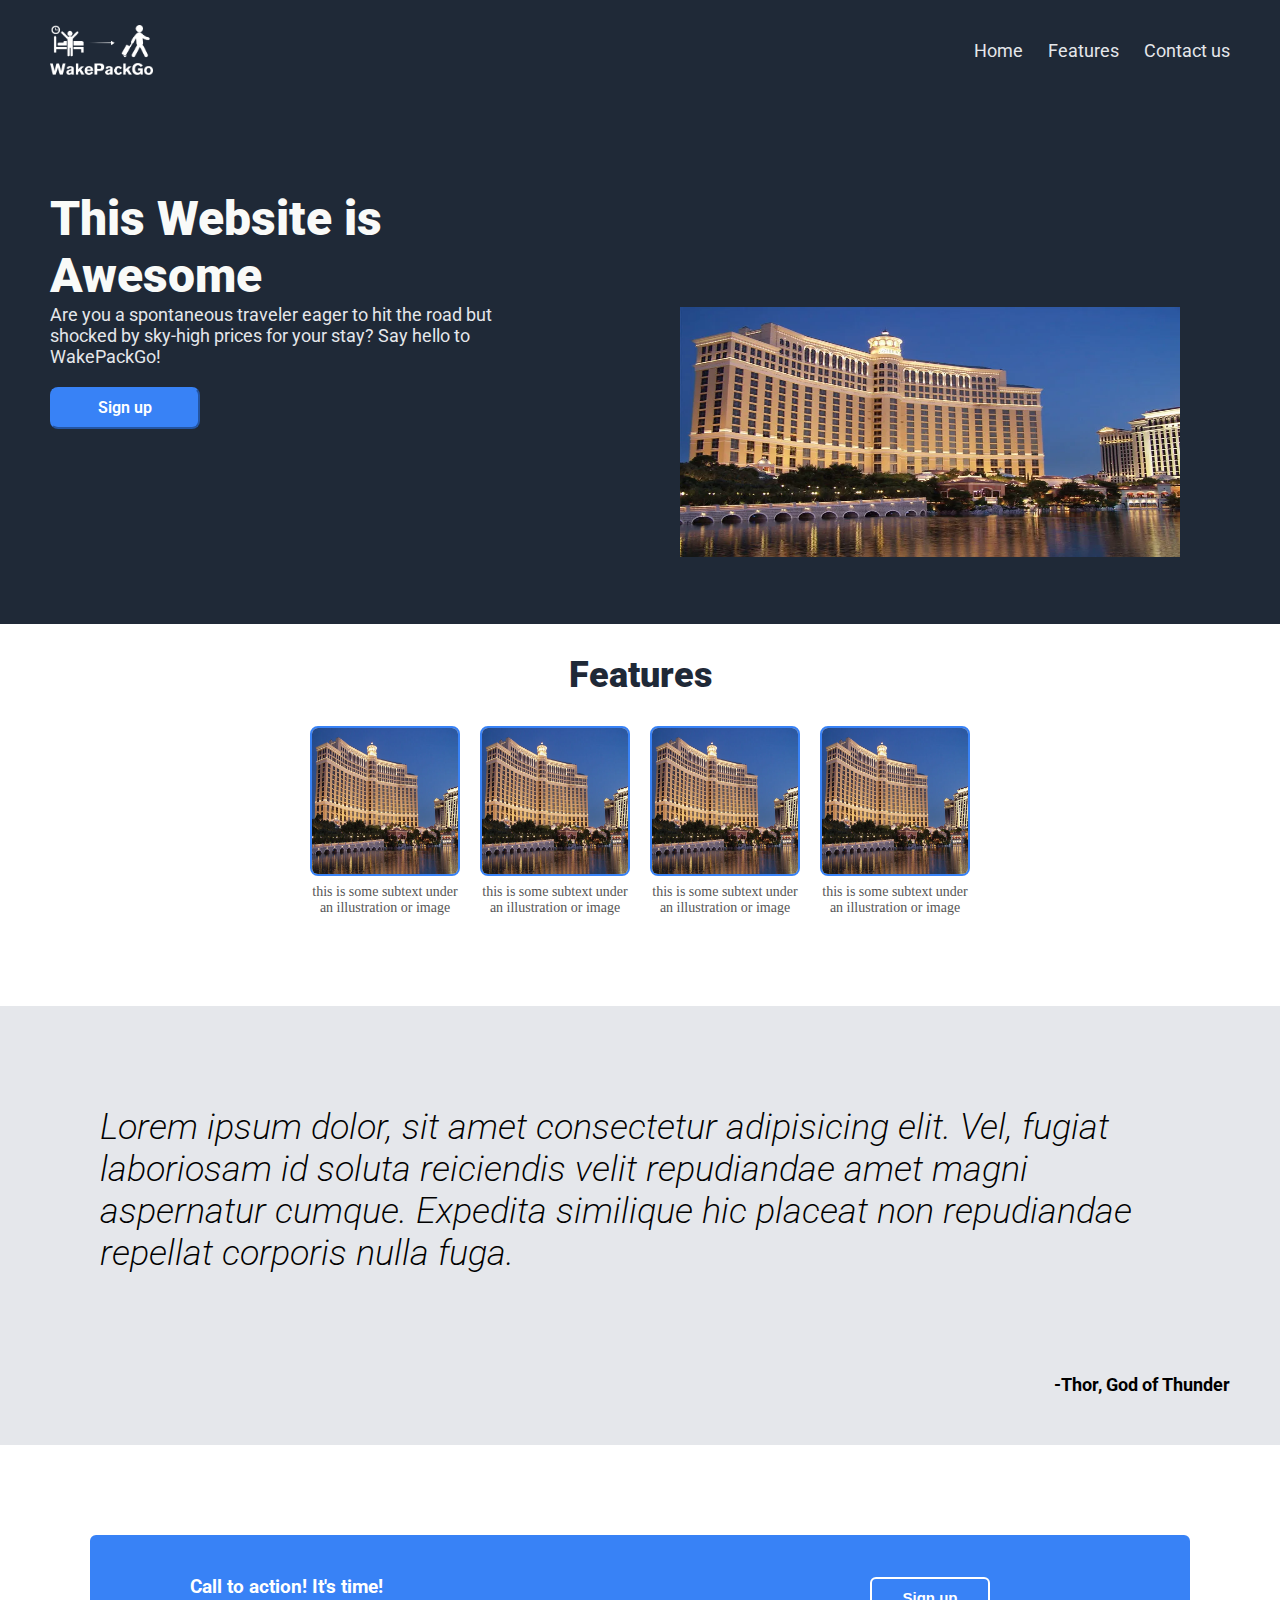
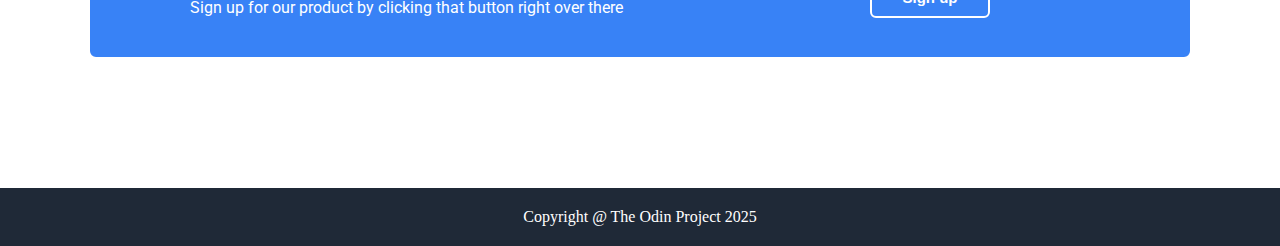
<file: landing-page/index.html>
<!DOCTYPE html>
<html lang="en">
    <head>
        <meta charset="UTF-8">
        <title>Landing Page</title>
        <link rel="stylesheet" href="style.css">
        <link rel="preconnect" href="https://fonts.googleapis.com">
        <link rel="preconnect" href="https://fonts.gstatic.com" crossorigin>
        <link href="https://fonts.googleapis.com/css2?family=Roboto:ital,wght@0,100..900;1,100..900&display=swap" rel="stylesheet">
    </head>

    <body>
        <div class="header">
            <img src="logo.png" class="img1">
            <ul class="links">
                <li>Home</li>
                <li>Features</li>
                <li>Contact us</li>
            </ul>
        </div>

        <div class="info">
            <h1>This Website is Awesome</h1>
            <p class="p1">
                Are you a spontaneous traveler eager to hit the road but shocked by sky-high prices for your stay? Say hello to WakePackGo!
            </p>
            <button class="first">Sign up</button>
            
        </div> 
        
        <img src="Casino.jpg" class="casino">
        <div class="main">
            <p class="p7">Features</p>
            <div class="features">
                <div class="feature-item">
                    <img src="Casino.jpg" class="img2">
                    <p class="subtext">this is some subtext under an illustration or image</p>
                </div>
                <div class="feature-item">
                    <img src="Casino.jpg" class="img2">
                    <p class="subtext">this is some subtext under an illustration or image</p>
                </div>
                <div class="feature-item">
                    <img src="Casino.jpg" class="img2">
                    <p class="subtext">this is some subtext under an illustration or image</p>
                </div>
                <div class="feature-item">
                    <img src="Casino.jpg" class="img2">
                    <p class="subtext">this is some subtext under an illustration or image</p>
                </div>
            </div>
        </div>
        

        <div class="review">
            <p class="p2">Lorem ipsum dolor, sit amet consectetur adipisicing elit. Vel, fugiat laboriosam id soluta reiciendis velit repudiandae amet magni aspernatur cumque. Expedita similique hic placeat non repudiandae repellat corporis nulla fuga.</p>
            <p class="p3">-Thor, God of Thunder</p>
        </div>

        <div class="action">
            <p class="p4">Call to action! It's time!</p>
            <p class="p5">Sign up for our product by clicking that button right over there</p>
            
        </div>
        <button class="second">Sign up</button>

        <div class="footer">
            <p class="p6">Copyright @ The Odin Project 2025</p>
        </div>
    </body>
</html>
</file>
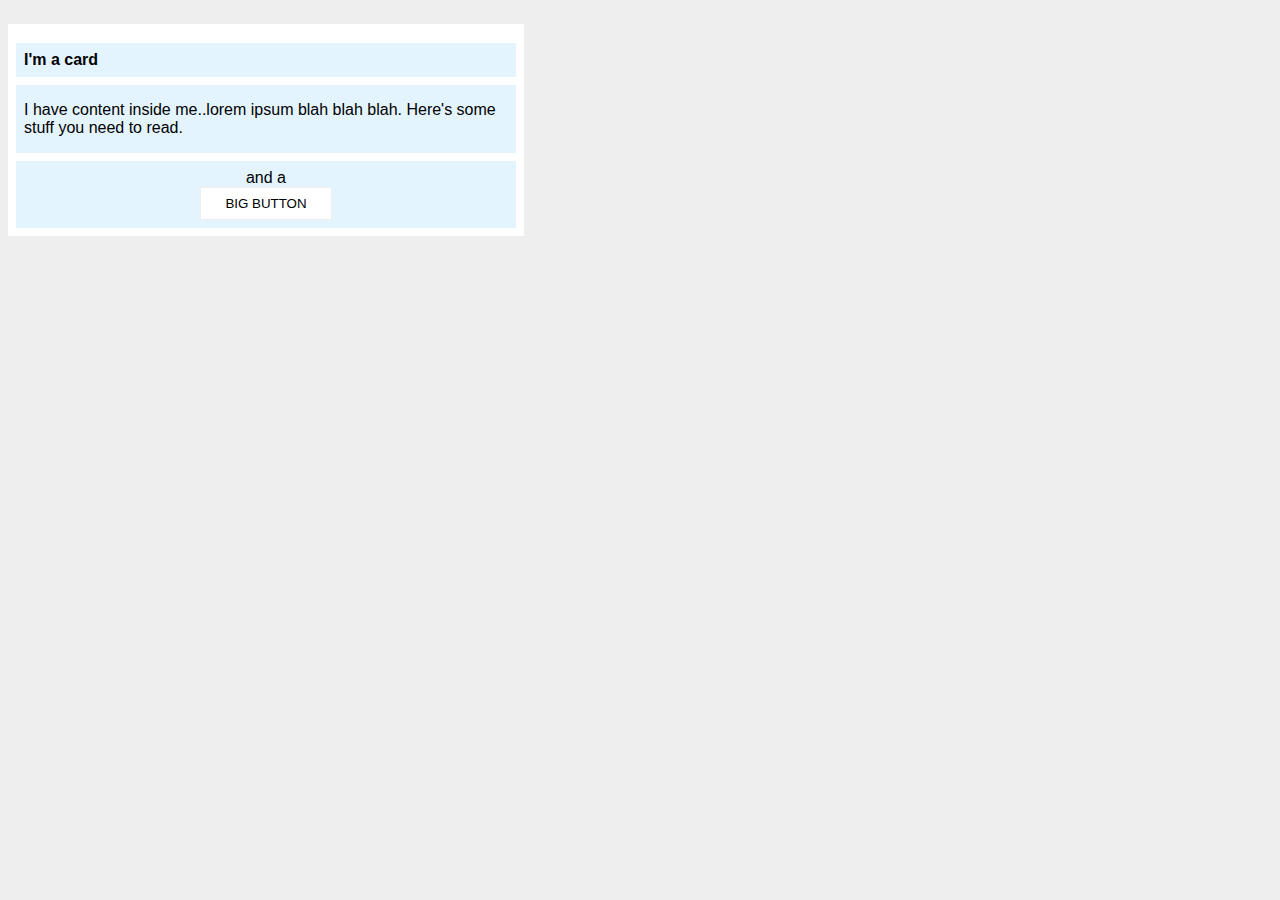
<file: foundations/block-and-inline/02-margin-and-padding-2/index.html>
<!DOCTYPE html>
<html lang="en">
  <head>
    <meta charset="UTF-8">
    <meta http-equiv="X-UA-Compatible" content="IE=edge">
    <meta name="viewport" content="width=device-width, initial-scale=1.0">
    <title>Margin and Padding exercise 2</title>
    <link rel="stylesheet" href="style.css">
  </head>
  <body>
    <div class="card">
      <h1 class="title">I'm a card</h1>
      <div class="content">I have content inside me..lorem ipsum blah blah blah. Here's some stuff you need to read.</div>
      <div class="button-container">and a<button>BIG BUTTON</button></div>
      
    </div>
  </body>
</html>
</file>
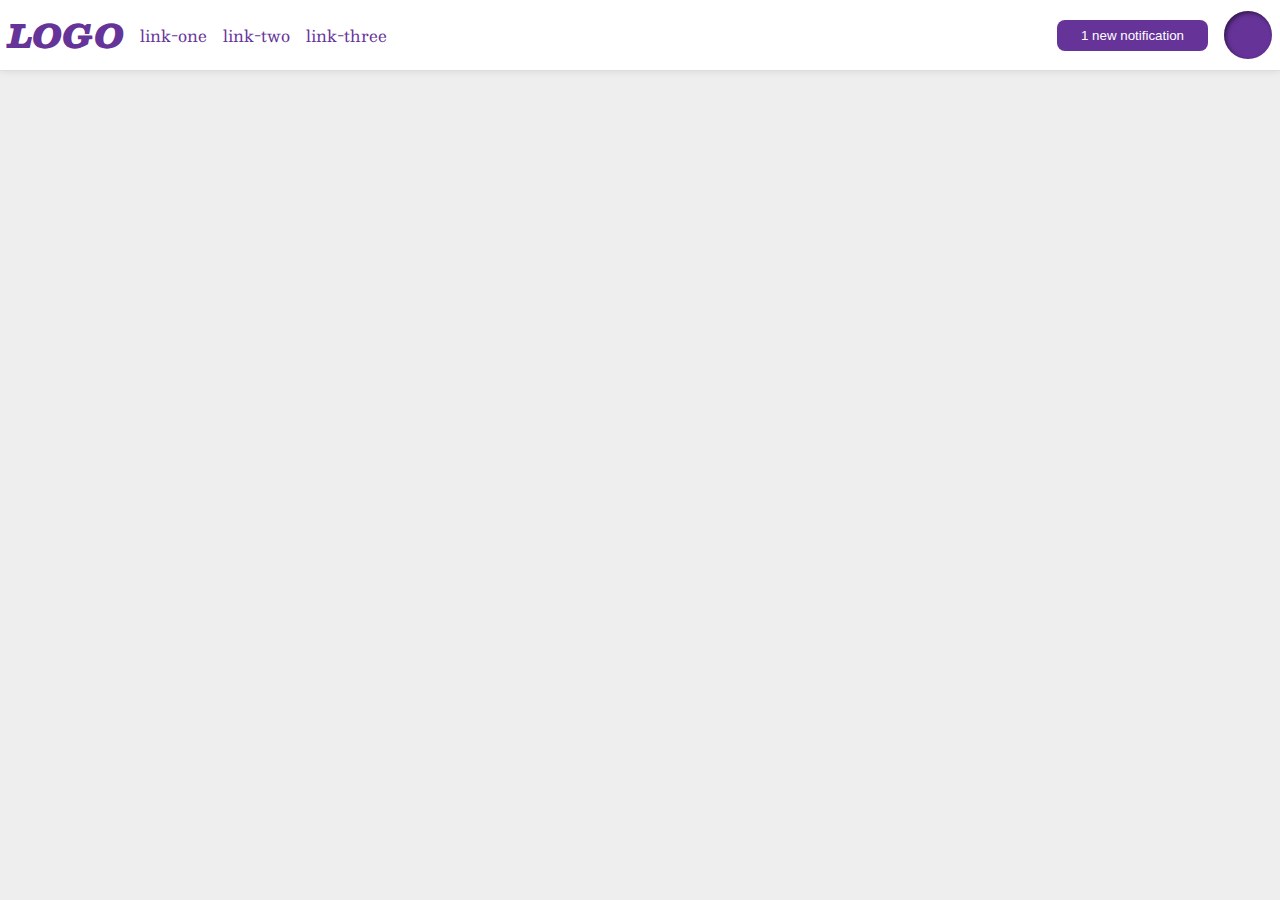
<file: foundations/flex/03-flex-header-2/index.html>
<!DOCTYPE html>
<html lang="en">
  <head>
    <meta charset="UTF-8">
    <meta http-equiv="X-UA-Compatible" content="IE=edge">
    <meta name="viewport" content="width=device-width, initial-scale=1.0">
    <title>Flex Header 2</title>
    <link rel="stylesheet" href="style.css">
  </head>
  <body>
    <div class="header">
      <div class="left">
        <div class="logo">
          LOGO
        </div>
        <ul class="links">
          <li><a href="https://google.com">link-one</a></li>
          <li><a href="https://google.com">link-two</a></li>
          <li><a href="https://google.com">link-three</a></li>
        </ul>
      </div>
      <div class="right"> 
        <button class="notifications">
          1 new notification
        </button>
        <div class="profile-image"></div>
      </div>
    </div>
  </body>
</html>
</file>
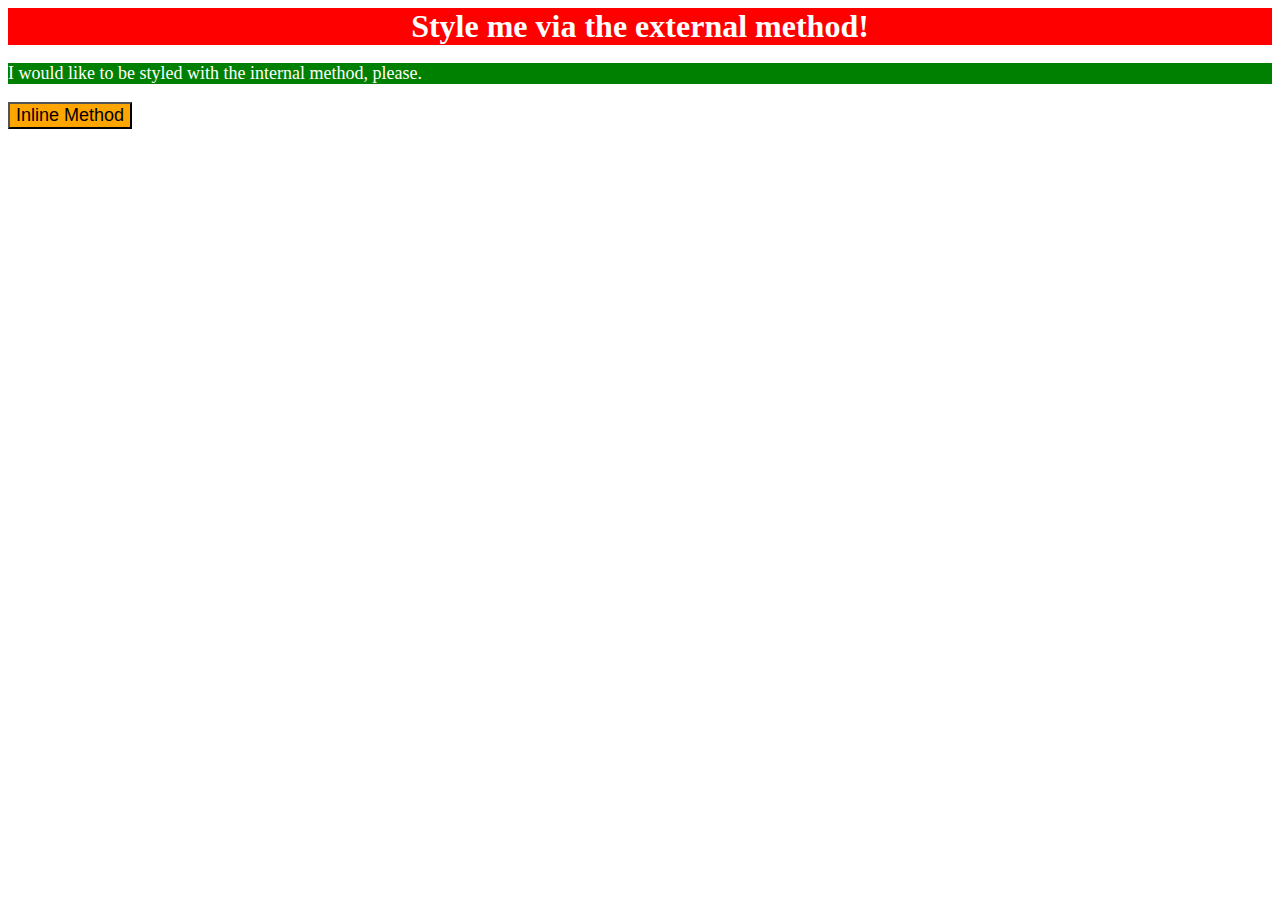
<file: foundations/intro-to-css/01-css-methods/index.html>
<!DOCTYPE html>
<html lang="en">
  <head>
    <meta charset="UTF-8">
    <meta http-equiv="X-UA-Compatible" content="IE=edge">
    <meta name="viewport" content="width=device-width, initial-scale=1.0">
    <title>Methods for Adding CSS</title>
    <style>
      p {
        color: white;
        background-color: green;
        font-size: 18px;
      }
    </style>
    <link rel="stylesheet" href="../01-css-methods/style-sheet.css">
  </head>
  <body>
    <div>Style me via the external method!</div>
    <p>I would like to be styled with the internal method, please.</p>
    <button style="background-color: orange; font-size: 18px;"> Inline Method </button>
  </body>
</html>
</file>
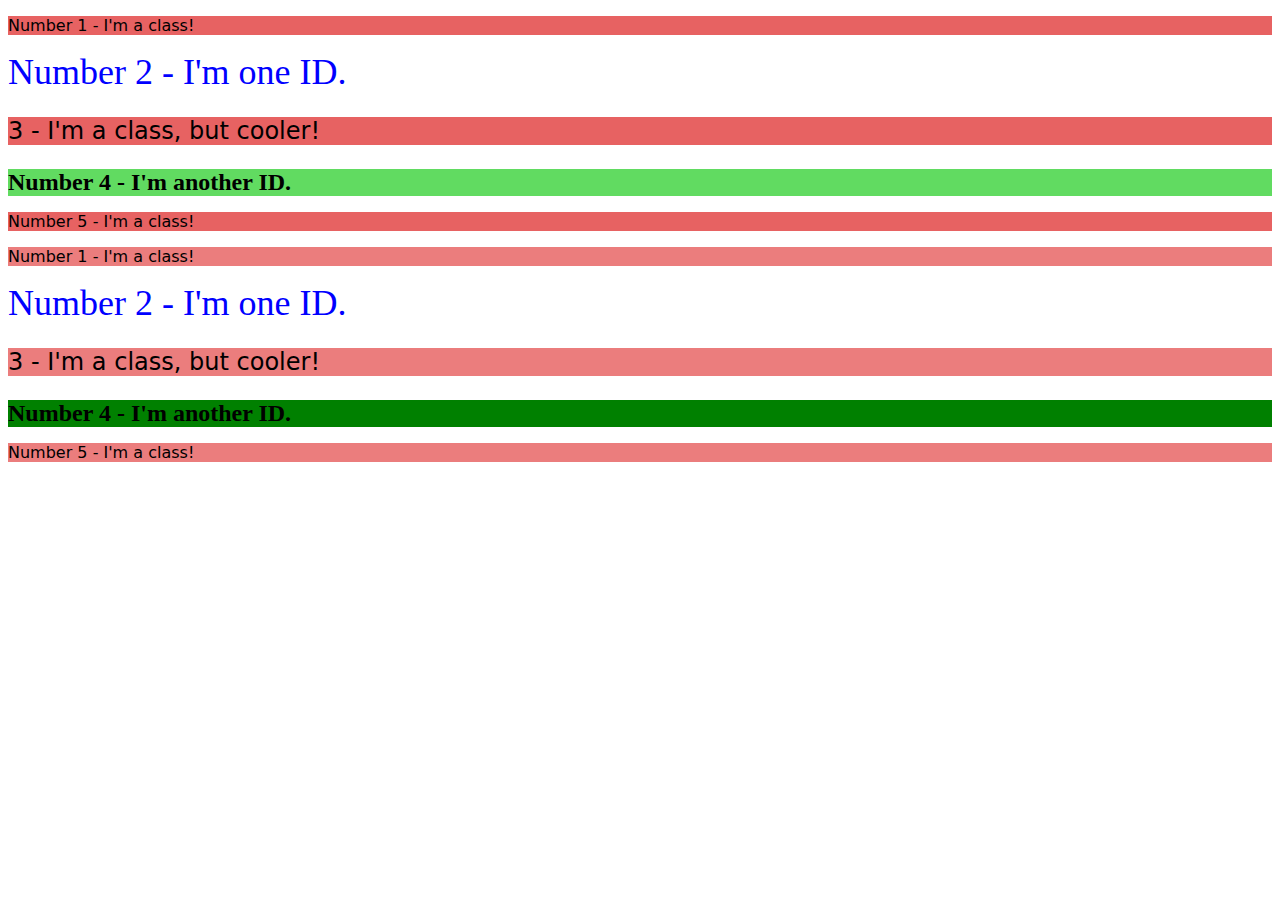
<file: foundations/intro-to-css/02-class-id-selectors/index.html>
<!DOCTYPE html>
<html lang="en">
  <head>
    <meta charset="UTF-8">
    <meta http-equiv="X-UA-Compatible" content="IE=edge">
    <meta name="viewport" content="width=device-width, initial-scale=1.0">
    <title>Class and ID Selectors</title>
    <link rel="stylesheet" href="style.css">
  </head>
  <body>
    <p>Number 1 - I'm a class!</p>
    <div id="special">Number 2 - I'm one ID.</div>
    <p ID="bro">3 - I'm a class, but cooler!</p>
    <div ID="nigga">Number 4 - I'm another ID.</div>
    <p>Number 5 - I'm a class!</p>
  </body>
</html>


  <body>
    <p class="odd">Number 1 - I'm a class!</p>
    <div ID="nigger">Number 2 - I'm one ID.</div>
    <p class="odd adjust-font-size">3 - I'm a class, but cooler!</p>
    <div ID="him" class="adjust-font-size">Number 4 - I'm another ID.</div>
    <p class="odd">Number 5 - I'm a class!</p>
  </body>
</file>
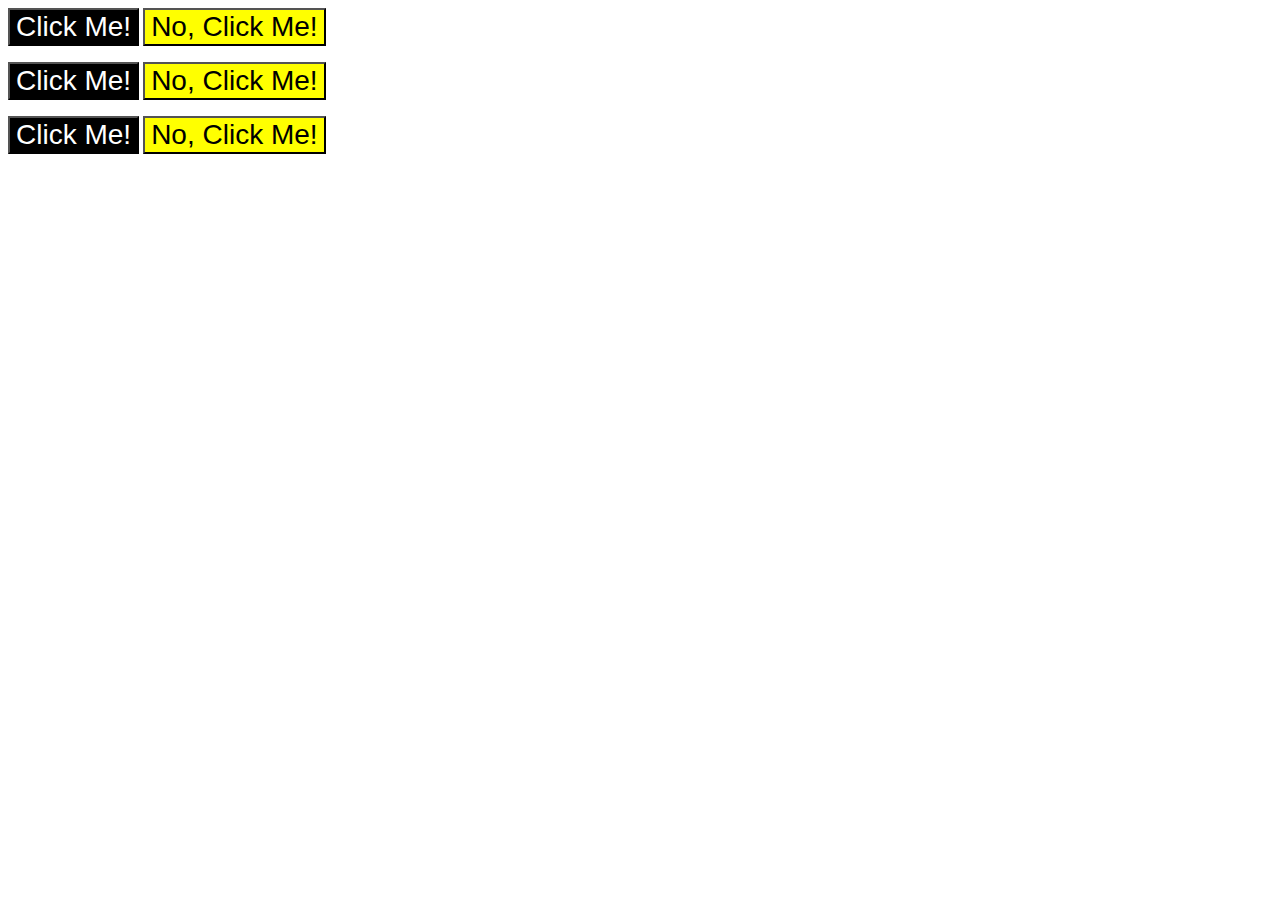
<file: foundations/intro-to-css/03-grouping-selectors/index.html>
<!DOCTYPE html>
<html lang="en">
  <head>
    <meta charset="UTF-8">
    <meta http-equiv="X-UA-Compatible" content="IE=edge">
    <meta name="viewport" content="width=device-width, initial-scale=1.0">
    <title>Grouping Selectors</title>
    <link rel="stylesheet" href="style.css">
  </head>
  <body>
    <button ID="bro">Click Me!</button>
    <button ID="sis">No, Click Me!</button>

    <p>
    <button class="btn">Click Me!</button>
    <button class="btnn">No, Click Me!</button>
    </p>

  <p>
    <button ID="brother" class="real">Click Me!</button>
    <button ID="sister" class="real">No, Click Me!</button>
  </p>

  </body>
</html>
</file>
<file: landing-page/style.css>
* {
    margin: 0;
    padding: 0;
    box-sizing: border-box;
    
}


.header {
    background-color: #1F2937;
    font-family: "Roboto", serif;
    display: flex;
    justify-content: space-between;
    align-items: center;
    width: 100%;
    padding: 15px 0;
}

.img1 {
    height: 50px;
    width: auto;
    margin: 10px;
    margin-left: 50px;
}

.links {
    list-style-type: none;
    font-size: 18px;
    color: #E5E7EB;
    display: flex;
    gap: 25px;
    margin-right: 50px;
}

.info {
    background-color: #1F2937;
    font-family: "Roboto", serif;
    margin-top: 0;
    padding-top: 90px;
    display: flex;
    justify-content: space-between;
    flex-direction: column;
    flex-wrap: wrap;
    position: relative;
    padding-bottom: 175px;
    
}

h1 {
    font-size: 48px;
    color: #F9FAF8;
    font-weight: 900;
    margin-left: 50px;
    max-width: 400px;
}

.p1 {
    font-size: 18px;
    color: #E5E7EB;
    margin-left: 50px;
    padding-bottom: 20px;
    max-width: 500px;
    

}

.casino {
    width: 500px;
    height: 250px;
    position: absolute;
    top: 48%;
    right: 100px;
    transform: translateY(-50%);
    display: flex;
    flex-shrink: 1;

}

.first {
    max-width: 150px;
    max-height: auto;
    margin-left: 50px;
    margin-bottom: 20px;
    padding: 10px;
    display: flex;
    flex-direction: row !important; 
    font-family: "Roboto", serif;
    color: white;
    font-weight: 600;
    justify-content: center;
    align-items: center;
    font-size: 15.5px;
    border-radius: 8px;
    border-color: #3882F6;
    


}

button {
    background-color: #3882F6;
}

.p7 {
    font-size: 36px;
    color: #1F2937;
    font-weight: 900;
    font-family: "Roboto", serif;
    text-align: center;
    margin: 30px;
}

.image {
    display: flex;
    justify-content: center;
    gap: 20px;
}

.main {
    text-align: center;
}

.p7 {
    font-size: 36px;
    font-weight: 900;
    color: #1F2937;
}

.features {
    display: flex;
    justify-content: center;
    gap: 20px; 
    margin-top: 20px;
}

.feature-item {
    display: flex;
    flex-direction: column;
    align-items: center;
    width: 150px; 
}

.img2 {
    border: 2px solid #3882F6;
    border-radius: 8px;
    height: 150px;
    width: 150px;
}

.subtext {
    font-size: 14px;
    text-align: center;
    margin-top: 8px;
    color: #555;
}

.review {
    background-color: #E5E7EB;
    margin-top: 90px;

}

.p2 {
    font-size: 36px;
    font-weight: 250;
    font-style: italic;
    font-family: "Roboto", serif;
    padding: 100px;
    margin-top: 20px;
    
}

.p3 {
    text-align: right; /* Aligns text to the right */
    font-weight: 700;
    font-family: "Roboto", serif;
    padding-right: 50px; /* Adjusts spacing to match image */
    margin-bottom: 10px;
    padding-bottom: 50px;
    font-size: 18px;
    
}

.action {
    border: 20px solid #3882F6;
    border-radius: 6px;
    background-color: #3882F6;
    font-family: "roboto", serif;
    margin: 90px;
    display: flex;
    color: white;
    flex-direction: column;
    position: relative;
}

.p4 {
    font-weight: 700;
    margin-top: 20px;
    margin-left: 80px;
    font-size: 19px;

}

.p5 {
    margin-bottom: 20px;
    margin-left: 80px;
    font-size: 16px;
}

.second {
    position: relative;
    bottom: 170px;
    left: 870px;
    border: 2px solid white;
    padding: 10px;
    color: white;
    border-radius: 6px;
    width: 120px;
    font-weight: 700;
    font-size: 15px;
    

}

.footer {
    background-color: #1F2937;
    color: white;
    padding: 20px;
    text-align: center;
    font-family: serif;
}

.second:hover {
    box-shadow: 0 2px 8px rgba(0, 0, 0, 0.2)
}
</file>
<file: foundations/block-and-inline/02-margin-and-padding-2/style.css>
body {
  background: #eee;
  font-family: sans-serif;
}

.card {
  width: 500px;
  background: #fff;
  margin: 16px auto;
  display: inline-block;
  padding: 8px;
}

.title {
  background: #e3f4ff;
  font-size: 16px;
  margin-bottom: 8px;
  padding: 8px;
}

.content {
  background: #e3f4ff;
  margin-bottom: 8px;
  padding-top: 16px;
  padding-bottom: 16px;
  padding-left: 8px;
  padding-right: 8px;
}

.button-container {
  background: #e3f4ff;
  text-align: center;
  padding: 8px;
}
 

button {
  background: white;
  border: 1px solid #eee;
  display: block;
  margin: 0 auto;
  padding: 8px 24px;
  
}
</file>
<file: foundations/flex/03-flex-header-2/style.css>
/* this is some magical font-importing.  
you'll learn about it later. */
@import url('https://fonts.googleapis.com/css2?family=Besley:ital,wght@0,400;1,900&display=swap');

body {
  margin: 0;
  background: #eee;
  font-family: Besley, serif;

}

.header {
  background: white;
  border-bottom: 1px solid #ddd;
  box-shadow: 0 0 8px rgba(0,0,0,.1);
  display: flex;
  padding: 8px;
  justify-content: space-between;
}

.profile-image {
  background: rebeccapurple;
  box-shadow: inset 2px 2px 4px rgba(0,0,0,.5);
  border-radius: 50%;
  width: 48px;
  height: 48px;
}

.logo {
  color: rebeccapurple;
  font-size: 32px;
  font-weight: 900;
  font-style: italic;
}

button {
  border: none;
  border-radius: 8px;
  background: rebeccapurple;
  color: white;
  padding: 8px 24px;
}

a {
  /* this removes the line under our links */
  text-decoration: none;
  color: rebeccapurple;
}

ul {
  list-style-type: none;
  display: flex;
  margin: 0;
  padding: 0;
  gap: 16px;
}

.left, .right {
  display: flex;
  align-items: center;
  gap: 16px;
}
</file>
<file: foundations/intro-to-css/01-css-methods/style-sheet.css>
div {
    color: white;
    background-color: red;
    font-size: 32px;
    text-align: center;
    font-weight: 700;
}
</file>
<file: foundations/intro-to-css/02-class-id-selectors/style.css>
p {
    background-color: #e76262;
    font-family:Verdana, "DejaVu Sans", sans-serif;
}

#special {
    color: #0000ff;
    font-size: 36px;
}

#bro {
    font-size: 24px;
}

#nigga {
    background-color: rgb(97, 219, 97);
    font-size: 24px;
    font-weight: bold;
}


.odd {
    background-color: #eb7d7d;
    font-family: Verdana, "DejaVu Sans", sans-serif;
}

#nigger {
    color: blue;
    font-size: 36px;
}

.adjust-font-size {
    font-size: 24px;
}

#him {
    background-color: green;
    font-weight: bold;
}
</file>
<file: foundations/intro-to-css/03-grouping-selectors/style.css>
#bro {
    background-color: black;
    color: #ffffff;
}

#sis {
    background-color: #FFFF00;
}

#bro,
#sis {
    font-size: 28px;
    font-family: Helvetica, "Times New Roman", sans-serif;
}



.btn {
    background-color: black;
    color: #ffffff;
}

.btnn {
    background-color: #FFFF00;
}

.btn,
.btnn {
    font-size: 28px;
    font-family: Helvetica, "Times New Roman", sans-serif;
}

#brother {
    background-color: black;
    color: #ffffff;
}

#sister {
    background-color: #FFFF00;
}

.real {
    font-size: 28px;
    font-family: Helvetica, "Times New Roman", sans-serif;
}
</file>
